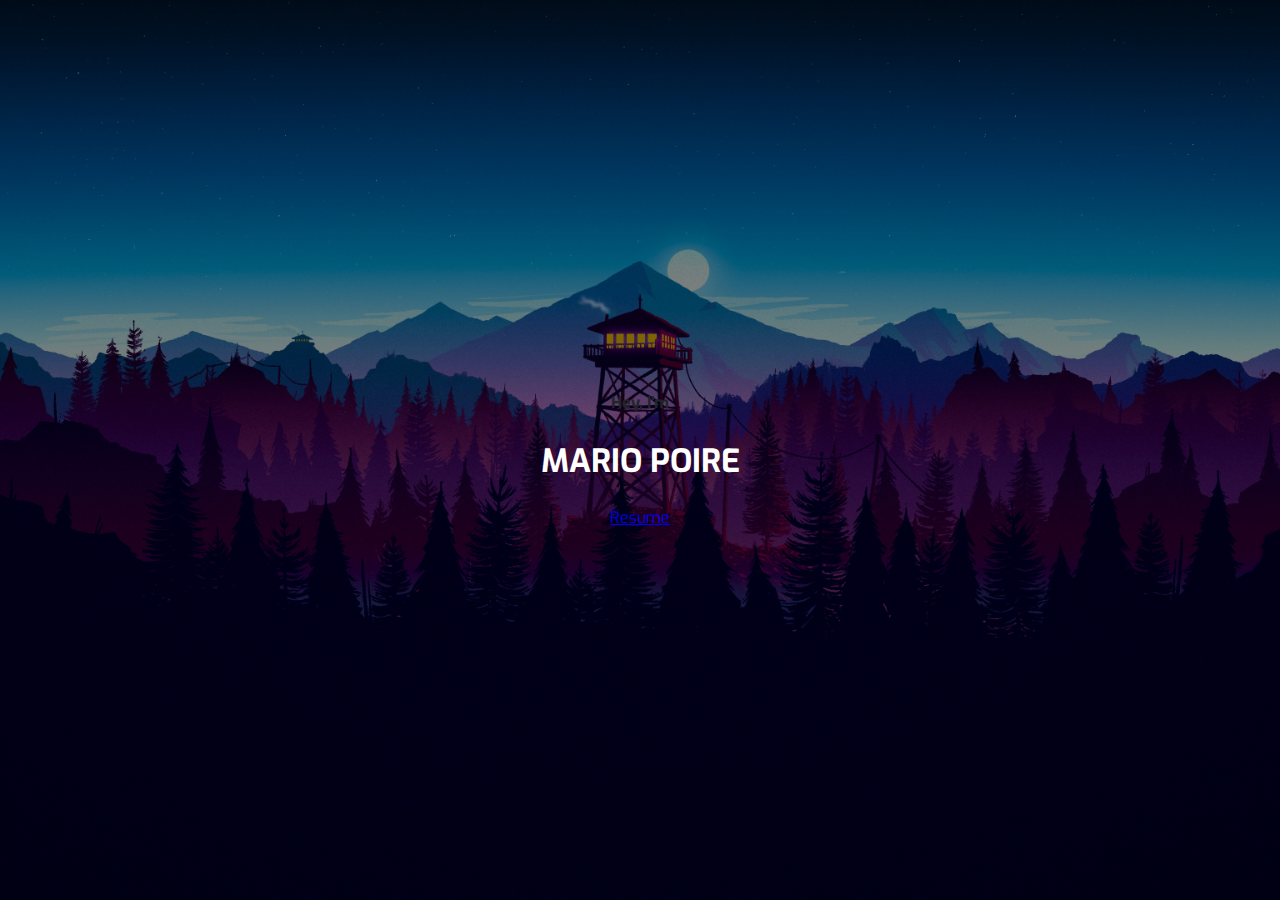
<file: public/index.html>
<!DOCTYPE html>
<html lang="en">

<head>
    <meta charset="UTF-8">
    <meta http-equiv="X-UA-Compatible" content="IE=edge">
    <meta name="viewport" content="width=device-width, initial-scale=1.0">
    <!-- Change title -->
    <title>Landing Page</title>
    <link rel="stylesheet" type="text/css" href="styles\styles.css" />
    <link href="https://cdn.jsdelivr.net/npm/bootstrap@5.0.0-beta3/dist/css/bootstrap.min.css" rel="stylesheet" integrity="sha384-eOJMYsd53ii+scO/bJGFsiCZc+5NDVN2yr8+0RDqr0Ql0h+rP48ckxlpbzKgwra6" crossorigin="anonymous">
    <script src="https://cdn.jsdelivr.net/npm/bootstrap@5.0.0-beta3/dist/js/bootstrap.bundle.min.js" integrity="sha384-JEW9xMcG8R+pH31jmWH6WWP0WintQrMb4s7ZOdauHnUtxwoG2vI5DkLtS3qm9Ekf" crossorigin="anonymous"></script>
    <!-- Add bootstrap CDN -->
    <link rel="preconnect" href="https://fonts.gstatic.com">
    <link href="https://fonts.googleapis.com/css2?family=Exo:wght@100&display=swap" rel="stylesheet"><!-- Add Google font of your liking - Example uses Exo Google Font -->

</head>

<body>
    <!-- Start of landing - Use bootstrap as needed to replicate landing page same as README -->
    

        <div class="content">
            <div id="home"> 
                <div class="box">
                        <h4 class="color">Hey, I'm</h4>
                        <h1 class="color">MARIO POIRE</h1> <!-- Add Text (h1, h4, p tags )-->
                        <a class="btn btn-primary" href="https://drive.google.com/file/d/1FC24dXUOCNUikyg8gs5wPKjdV4wxREqY/view?usp=sharing"><span>Resume</span></a>
                      <!-- Add button with link to Resume - Upload to drive/dropbox -->
                </div>
            </div>


        </div>
            <!-- End of Landing -->
    <!-- End of Landing -->
</body>
<script src="https://cdn.jsdelivr.net/npm/bootstrap@5.0.0-beta3/dist/js/bootstrap.bundle.min.js" integrity="sha384-JEW9xMcG8R+pH31jmWH6WWP0WintQrMb4s7ZOdauHnUtxwoG2vI5DkLtS3qm9Ekf" crossorigin="anonymous"></script><!-- Add jquery, cloudfare and bootstrap script tags -->
</html>
</file>
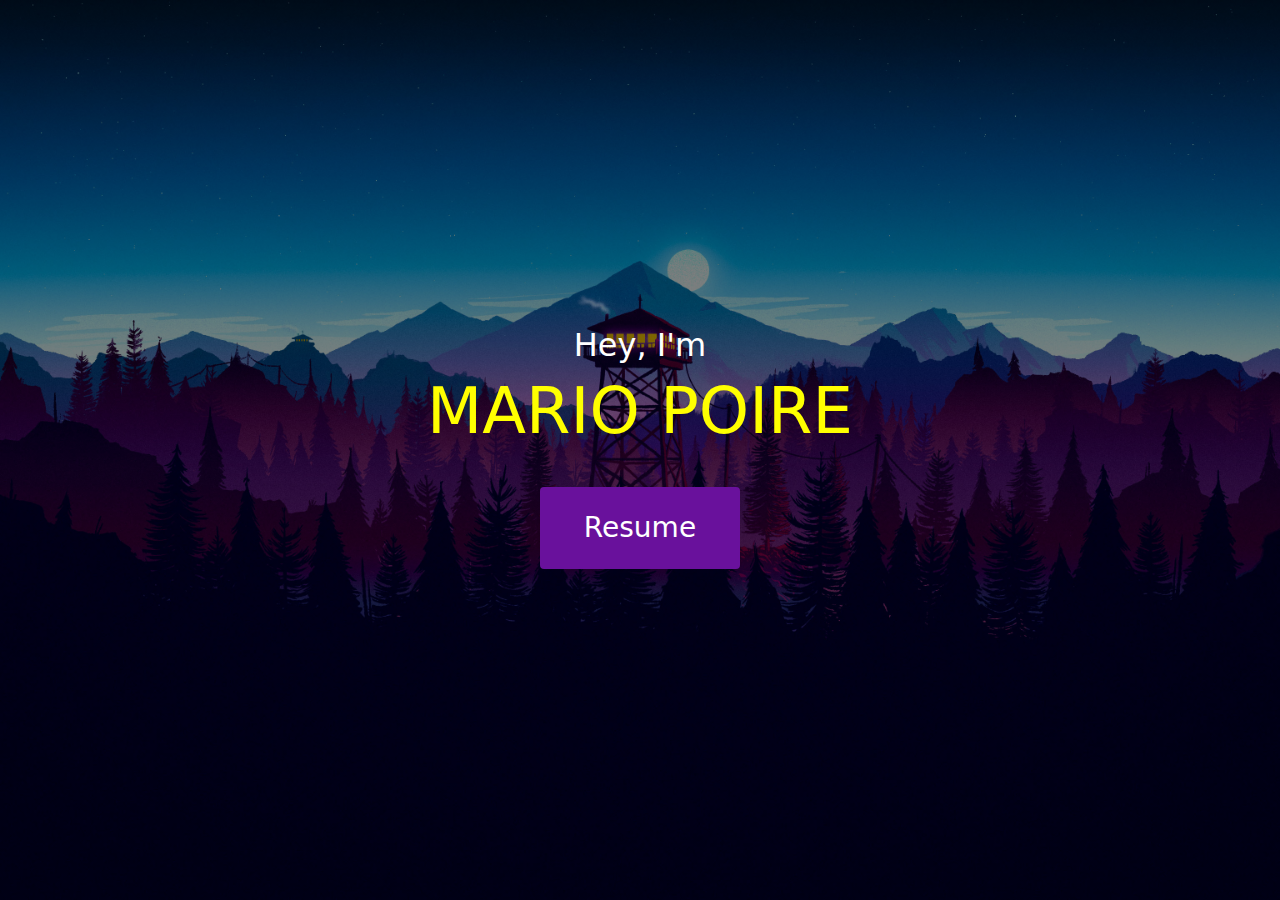
<file: public/Website/index.html>
<html lang="en">
<head>
    <meta charset="UTF-8">
    <meta http-equiv="X-UA-Compatible" content="IE=edge">
    <meta name="viewport" content="width=device-width, initial-scale=1.0">
    <link rel="stylesheet" href="css/bootstrap.css"
    <link rel="stylesheet" href="css/style.css"
</head>
<body>

    <style>
        body {
          background-image: linear-gradient(rgba(0, 0, 0, 0.5), rgba(0, 0, 0, 0.5)), url('background.jpg');
        }
        </style> 
<div class="text-align">   
     <h1>Hey, I'm</h1>

    <h3>MARIO POIRE</h3>
    <br>
    <button class="button"><span>Resume </span></button>
</div>

    
    <script src="https://cdn.jsdelivr.net/npm/@popperjs/core@2.9.1/dist/umd/popper.min.js" integrity="sha384-SR1sx49pcuLnqZUnnPwx6FCym0wLsk5JZuNx2bPPENzswTNFaQU1RDvt3wT4gWFG" crossorigin="anonymous"></script>
    <script src="https://cdn.jsdelivr.net/npm/bootstrap@5.0.0-beta3/dist/js/bootstrap.min.js" integrity="sha384-j0CNLUeiqtyaRmlzUHCPZ+Gy5fQu0dQ6eZ/xAww941Ai1SxSY+0EQqNXNE6DZiVc" crossorigin="anonymous"></script>
    
</body>
</html>
</file>
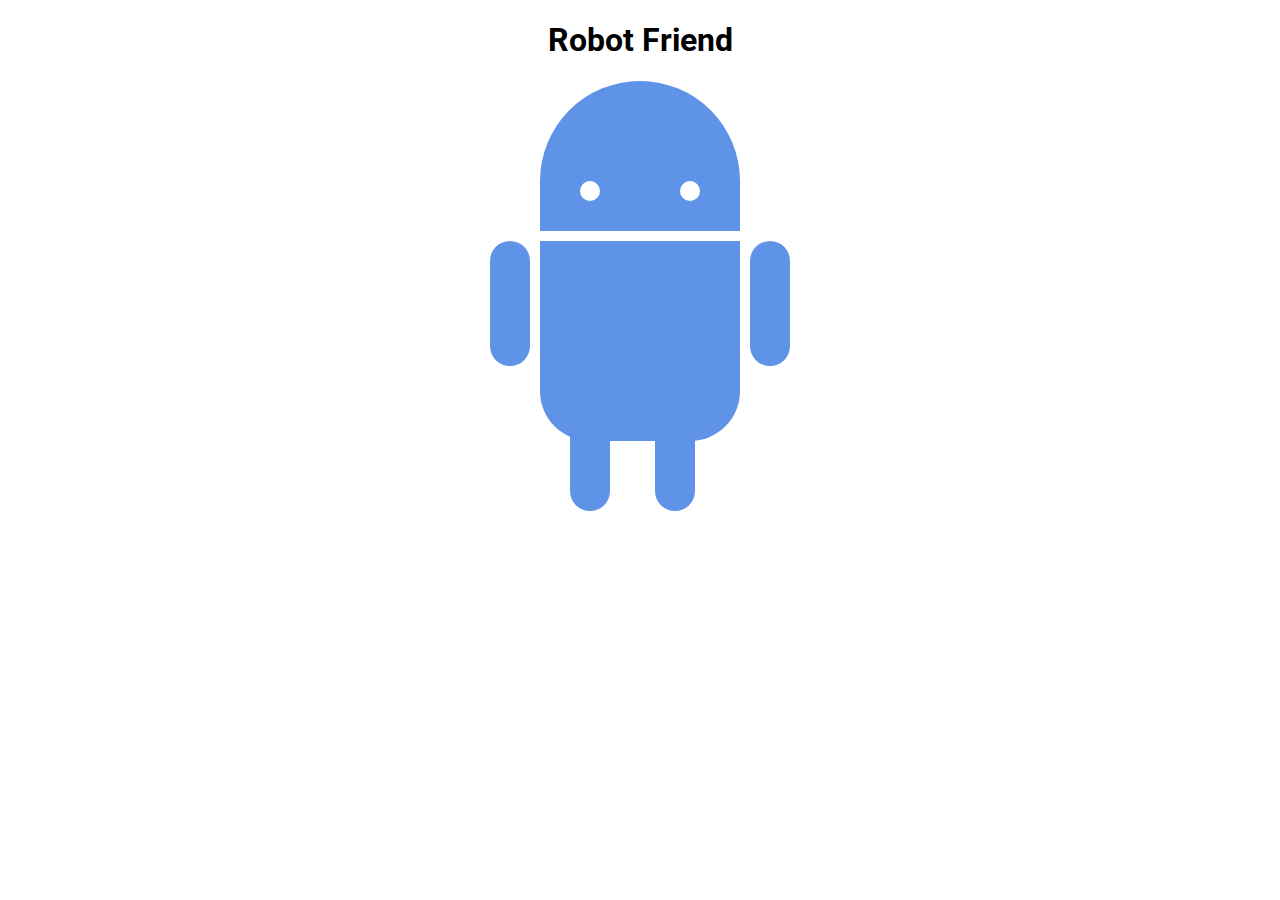
<file: Exercise 2/submission/public/index.html>
<!DOCTYPE html>
<html>
<head>
	<title>RoboPage</title>
	<link rel="stylesheet" type="text/css" href="style.css">
	<link href="https://fonts.googleapis.com/css?family=Roboto" rel="stylesheet">
</head>
<body>
	<h1>Robot Friend</h1>
	<div class="robots">
		<div class="android"> 
			<div class="head"> 
				<div class="eyes"> 
					<div class="left_eye"></div> 
					<div class="right_eye"></div>
				</div> 
			</div> 
			<div class="upper_body"> 
				<div class="left_arm"></div> 
				<div class="torso"></div> 
				<div class="right_arm"></div> 
			</div> 
			<div class="lower_body"> 
				<div class="left_leg"></div> 
				<div class="right_leg"></div> 
			</div> 
		</div>
	</div>
</body>
</html>
</file>
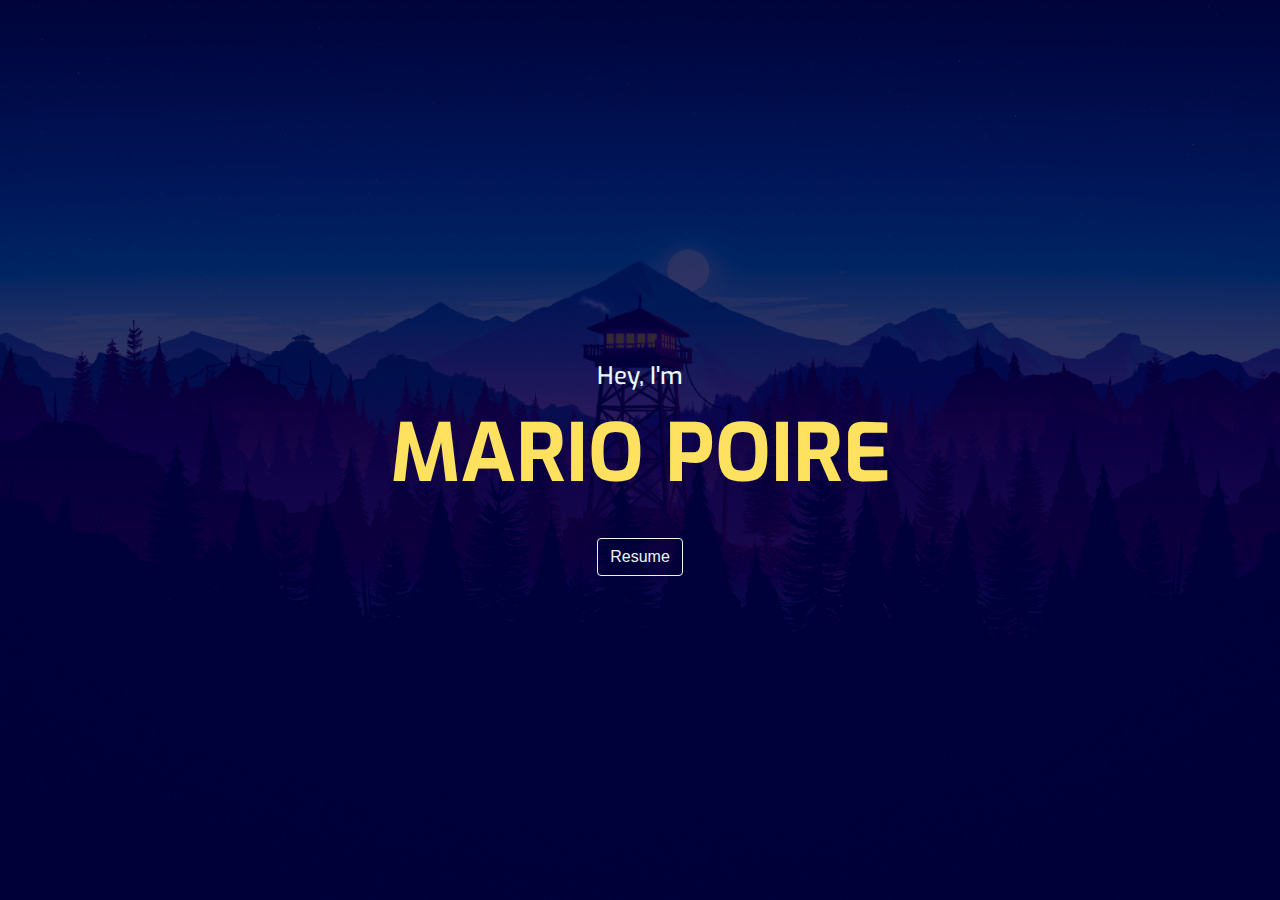
<file: solution/answerkey.html>
<!DOCTYPE html>
<html lang="en" dir="ltr">

<head>
    <meta charset="utf-8">
    <title>Mario Poire</title>
    <link rel="stylesheet" href="https://maxcdn.bootstrapcdn.com/bootstrap/4.0.0/css/bootstrap.min.css" integrity="sha384-Gn5384xqQ1aoWXA+058RXPxPg6fy4IWvTNh0E263XmFcJlSAwiGgFAW/dAiS6JXm" crossorigin="anonymous">
    <link href="https://fonts.googleapis.com/css?family=Exo:100,400" rel="stylesheet">
    <link rel="stylesheet" href="styles.css">
</head>

<body>
    <div class="content">
        <div class="box">
            <h4>
                <p>Hey, I'm</p>
            </h4>
            <h1>
                <strong>
                    <p>MARIO POIRE</p>
                </strong>
            </h1>
            <a href="https://www.google.com/" type="button" class="btn btn-outline-primary btn-md">Resume</a>            
        </div>
    </div>
    <script src="https://code.jquery.com/jquery-3.2.1.slim.min.js" integrity="sha384-KJ3o2DKtIkvYIK3UENzmM7KCkRr/rE9/Qpg6aAZGJwFDMVNA/GpGFF93hXpG5KkN" crossorigin="anonymous"></script>
    <script src="https://cdnjs.cloudflare.com/ajax/libs/popper.js/1.12.9/umd/popper.min.js" integrity="sha384-ApNbgh9B+Y1QKtv3Rn7W3mgPxhU9K/ScQsAP7hUibX39j7fakFPskvXusvfa0b4Q" crossorigin="anonymous"></script>
    <script src="https://maxcdn.bootstrapcdn.com/bootstrap/4.0.0/js/bootstrap.min.js" integrity="sha384-JZR6Spejh4U02d8jOt6vLEHfe/JQGiRRSQQxSfFWpi1MquVdAyjUar5+76PVCmYl" crossorigin="anonymous"></script>
</body>

</html>
</file>
<file: Exercise 2/submission/public/style.css>
h1 {
	text-align: center;
	font-family: 'Roboto', sans-serif;
}

.robots {
		display: flex;
		justify-content: space-around;
}

.head, 
.left_arm, 
.torso, 
.right_arm, 
.left_leg, 
.right_leg {
	 background-color: #5f93e8;
}

.head { 
	width: 200px; 
	margin: 0 auto; 
	height: 150px; 
	border-radius: 200px 200px 0 0; 
	margin-bottom: 10px;
} 

.eyes {
	display: flex;
}

.head:hover {
	width: 300px;
    transition: 1s ease-in-out;
}

.upper_body { 
	width: 300px; 
	height: 150px;
	display: flex; 
} 

.left_arm, .right_arm { 
	width: 40px; 
	height: 125px;
	border-radius: 100px; 
} 

.left_arm { 
	margin-right: 10px; 
} 

.right_arm { 
	margin-left: 10px; 
} 
.right_arm:hover {
	-webkit-transform: rotate(120deg);
    -moz-transform: rotate(12deg);
    -o-transform: rotate(120deg);
    -ms-transform: rotate(120deg);
    transform: rotate(120deg);
}
.torso { 
	width: 200px; 
	height: 200px;
	border-radius: 0 0 50px 50px; 
} 

.lower_body { 
	width: 200px; 
	height: 200px;
	/* This is another useful property. Hmm what do you think it does?*/
	margin: 0 auto;
	display: flex;
} 

.left_leg, .right_leg { 
	width: 40px; 
	height: 120px;
	border-radius: 0 0 100px 100px; 
} 

.left_leg { 
	margin-left: 30px; 
} 

.left_leg:hover {
	-webkit-transform: rotate(20deg);
    -moz-transform: rotate(20deg);
    -o-transform: rotate(20deg);
    -ms-transform: rotate(20deg);
    transform: rotate(20deg);
}

.right_leg { 
	margin-left: 45px; 
}

.left_eye, .right_eye { 
	width: 20px; 
	height: 20px; 
	border-radius: 15px; 
	background-color: white;  
} 

.left_eye { 
	/* These properties are new and you haven't encountered
	in this course. Check out CSS Tricks to see what it does! */
	position: relative; 
	top: 100px; 
	left: 40px; 
} 

.right_eye { 
	position: relative; 
	top: 100px; 
	left: 120px; 
}
</file>
<file: solution/styles.css>
.content{
    width: 100%;  
    min-height: 100vh;
    display: flex;
    flex-wrap: wrap;
    justify-content: center;
    align-items: center;
    background-image: url('img/background.jpg');
    background-repeat: no-repeat;
    background-position: center;
    background-size: cover;
    position: relative;
    z-index: 1; 
  }
  .content::before{
    content: "";
    display: block;
    position: absolute;
    z-index: -1;
    width: 100%;
    height: 100%;
    top: 0;
    left: 0;
    background-color: rgba(0,0, 61,0.8);
  }
  .box{
    width: 900px;
    border-radius: 10px;
    overflow: hidden;
    padding: 55px 55px 37px 55px;
    text-align: center;
  }
  h4{
    font-family: 'Exo', sans-serif;
    color:#e8f7f7;
    padding-top: 20px;
  }
  h1{
    font-family: 'Exo', sans-serif;
    font-size: 5em;
    color: #ffe160;
  }
  
  .btn-outline-primary{
    margin-top:20px;
    color: #e8f7f7;
    border-color: #e8f7f7;
    transition: all 1s;
  }
  .btn-outline-primary:hover{
    background: #9152f8;
    background: -webkit-linear-gradient(top, #7579ff, #b224ef);
    background: -o-linear-gradient(top, #7579ff, #b224ef);
    background: -moz-linear-gradient(top, #7579ff, #b224ef);
    background: linear-gradient(top, #7579ff, #b224ef);
    border: none;
    transform: scale(1.1);
  }
</file>
